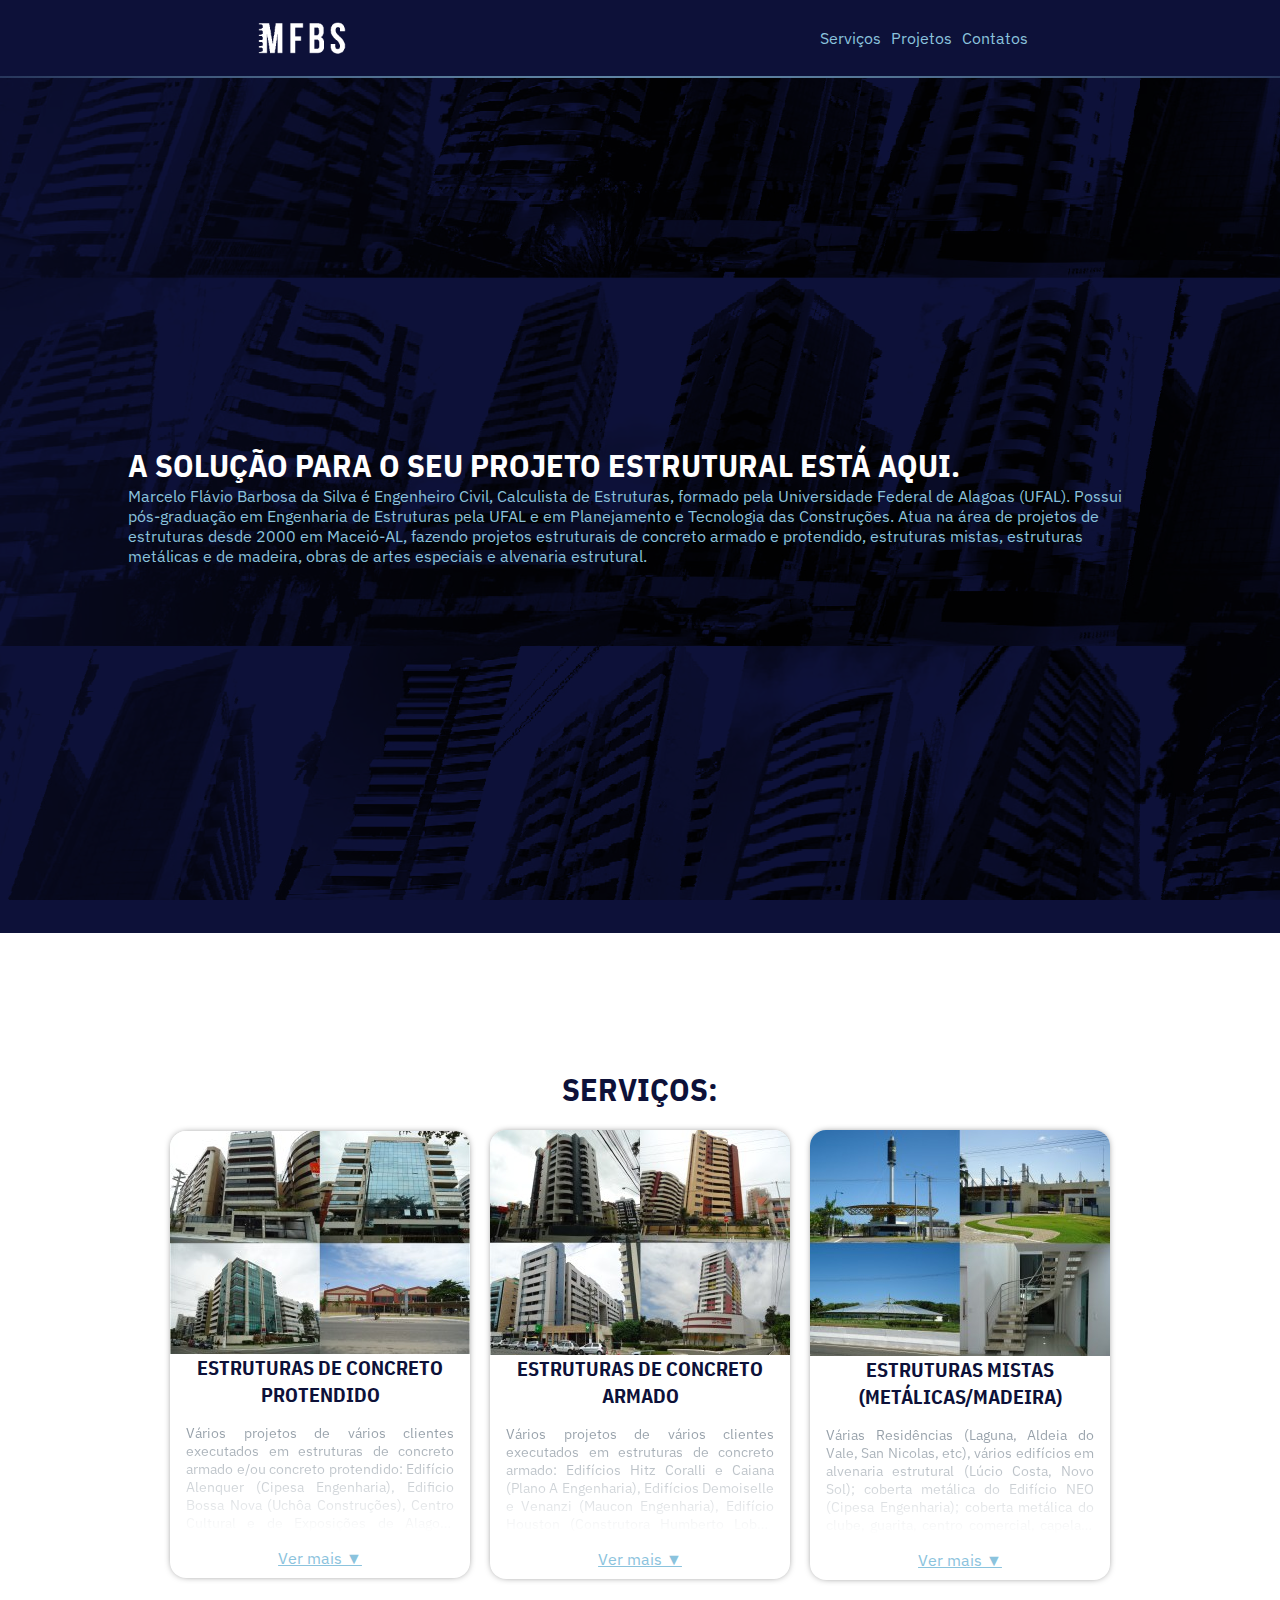
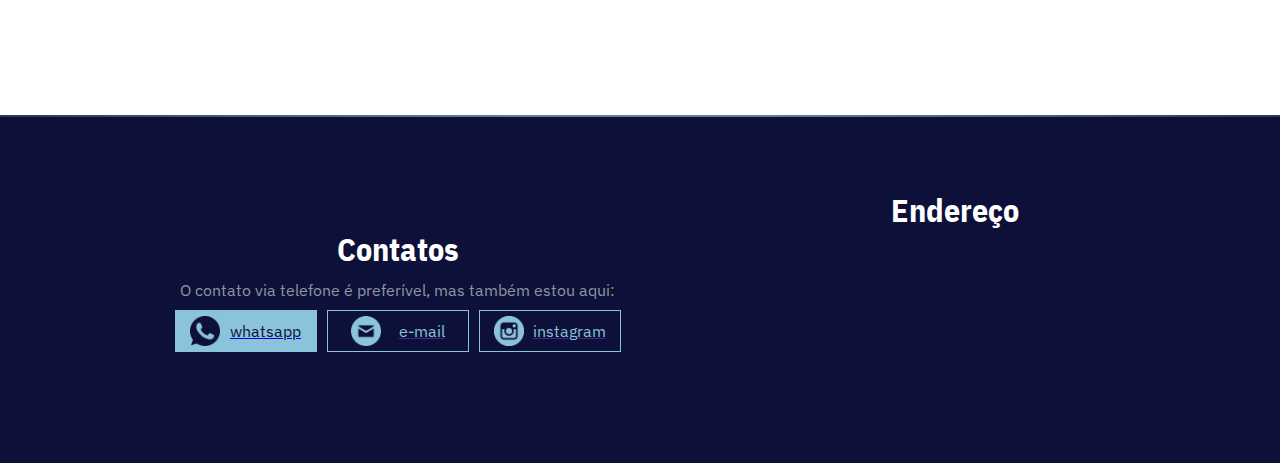
<file: index.html>
<!DOCTYPE html>
<html lang="pt-BR">

<head>
    <meta charset="UTF-8">
    <meta name="viewport" content="width=device-width, initial-scale=1.0">
    <title>MFBS - A solução para o seu projeto estrutural está aqui!</title>
    <link rel="stylesheet" href="./style/index.css">
    <link rel="stylesheet" href="https://fonts.googleapis.com/css2?family=IBM+Plex+Sans+Condensed:wght@400;700&display=swap"></head>
    <link rel="stylesheet" href="https://fonts.googleapis.com/css2?family=IBM+Plex+Sans:wght@400;500;700&display=swap">
<body>
    <header>
        <img src="./assets/logo.png" alt="Marcelo's logo" id="logo">
        <nav>
            <a class="navLinks" href="#servicos">Serviços</a>
            <a class="navLinks" href="#servicos">Projetos</a>
            <a class="navLinks" href="#contatos">Contatos</a>
        </nav>
    </header>
    <div class="separationDiv"></div>
    <main>
        <section id="home">
            <div id="presentation">
                <h1>A SOLUÇÃO PARA O SEU PROJETO ESTRUTURAL ESTÁ AQUI.</h1>
                <p>Marcelo Flávio Barbosa da Silva é Engenheiro Civil, Calculista de Estruturas, formado pela Universidade Federal de Alagoas (UFAL). Possui pós-graduação em Engenharia de Estruturas pela UFAL e em Planejamento e Tecnologia das Construções. Atua na área de projetos de estruturas desde 2000 em Maceió-AL, fazendo projetos estruturais de concreto armado e protendido, estruturas mistas, estruturas metálicas e de madeira, obras de artes especiais e alvenaria estrutural.</p>
            </div>
        </section>

        <section id="servicos">
            <h1>SERVIÇOS:</h1>
            <div id="cards">
                <div class="card">
                    <img src="./assets/protendido.jpg" alt="estruturas de concreto protendido">
                    <h1>ESTRUTURAS DE CONCRETO PROTENDIDO</h1>
                    <p class="cardP">Vários projetos de vários clientes executados em estruturas de concreto armado e/ou concreto protendido: Edifício Alenquer (Cipesa Engenharia), Edificio Bossa Nova (Uchôa Construções), Centro Cultural e de Exposições de Alagoas (Construtora
                        Santa Bárbara), Edifício Francesco Granacci, entre outros.</p>
                    <a href="./notFound.html">Ver mais ▼</a>
                </div>
                <div class="card">
                    <img src="./assets/armado.jpg" alt="estruturas de concreto armado">
                    <h1>ESTRUTURAS DE CONCRETO ARMADO</h1>
                    <p class="cardP">Vários projetos de vários clientes executados em estruturas de concreto armado: Edifícios Hitz Coralli e Caiana (Plano A Engenharia), Edifícios Demoiselle e Venanzi (Maucon Engenharia), Edifício Houston (Construtora Humberto Lobo), Edifício
                        Castelo Della Fontana (Construtora Monte Cristo), Edifício Calèche (HF construções), entre outros.</p>
                    <a href="./notFound.html">Ver mais ▼</a>
                </div>
                <div class="card">
                    <img src="./assets/mistas.jpg" alt="estruturas mistas">
                    <h1>ESTRUTURAS MISTAS (METÁLICAS/MADEIRA)</h1>
                    <p class="cardP">Várias Residências (Laguna, Aldeia do Vale, San Nicolas, etc), vários edifícios em alvenaria estrutural (Lúcio Costa, Novo Sol); coberta metálica do Edifício NEO (Cipesa Engenharia); coberta metálica do clube, guarita, centro comercial,
                        capela e marina do Condomínio Laguna (Cipesa Engenharia); várias cobertas metálicas de ginásios Poliesportivos em arcos metálicos de colégios e escolas do Estado (Telesil).</p>
                    <a href="./notFound.html">Ver mais ▼</a>
                </div>
            </div>
            
        </section>
    </main>
    <div class="separationDiv"></div>
    <footer>
        <section class="footerElements"  id="contatos">
            <h1>Contatos</h1>
            <p>O contato via telefone é preferível, mas também estou aqui:</p>
            <ul>                
                <a href="https://wa.link/ubb30k">
                    <li id="whatsappButton">
                        <img src="./assets/whatsapp.png" alt="Whatsapp contact">
                        <p>whatsapp</p>
                    </li>
                </a>
                
                <a href="">
                    <li>
                        <img src="./assets/mail.png" alt="E-mail contact">
                        <p>e-mail</p>
                    </li>
                </a>

                <a href="">
                    <li>
                        <img src="./assets/instagram.png" alt="Instagram contact">
                        <p>instagram</p>
                    </li>
                </a>
            </ul>
        </section>
        <section class="footerElements">
            <h1>Endereço</h1>
            <iframe src="https://www.google.com/maps/embed?pb=!1m18!1m12!1m3!1d3933.8116327927733!2d-35.72918142408911!3d-9.611482001352405!2m3!1f0!2f0!3f0!3m2!1i1024!2i768!4f13.1!3m3!1m2!1s0x701461104b67d97%3A0x37d6cdb29a63f827!2sAldeia%20do%20Vale%20Residential!5e0!3m2!1sen!2sbr!4v1706273705180!5m2!1sen!2sbr" allowfullscreen="true" loading="lazy" referrerpolicy="no-referrer-when-downgrade"></iframe>
        </section>
    </footer>
</body>

</html>
</file>
<file: style/index.css>
* {
    margin: 0;
    padding: 0;
    font-family: 'IBM Plex Sans', sans-serif;
    scroll-behavior: smooth;
}

h1 {
    font-family: 'IBM Plex Sans Condensed', sans-serif;
}

:root {
    --mainColor: #0d1139;
    --secondaryColor: #8bc3dd;
    --tertiaryColor: #8c97a1;
    --quarternaryColor: #5a4b47;
    --shadow: 0px 0px 8px -4px rgba(0, 0, 0, 1);
    --sizeH1: 20px;
    --sizeP: 14px;
    --gradientColor: linear-gradient(#8c97a1, #ffff);
    ;
}

#logo {
    height: 40px;
    align-self: center;
}

body {
    display: flex;
    flex-direction: column;
}

header {
    display: flex;
    justify-content: space-around;
    background-color: var(--mainColor);
    padding: 2vh;
}

nav {
    display: flex;
    flex-wrap: wrap;
    justify-content: flex-end;
    align-items: center;
    gap: 10px;
}

.navLinks {
    color: var(--secondaryColor);
    transition: 0.1s;
    text-decoration: none;
}

.navLinks:hover {
    opacity: 0.8;
}

.separationDiv {
    height: 0.2vh;
    background: radial-gradient(var(--secondaryColor), var(--mainColor));
}

#home {
    background-image: url("/assets/background.jpg");
    background-blend-mode: multiply;
    background-color: var(--mainColor);
    background-repeat: no-repeat;
    background-position: center;
    background-attachment: fixed;
    background-size: cover;
    height: 95vh;
    width: auto;
    display: flex;
    justify-content: center;
    align-items: center;
}

#presentation {
    width: 80vw;
}

#presentation h1 {
    color: white;
}

#presentation p {
    color: var(--secondaryColor);
}

#servicos {
    display: flex;
    flex-direction: column;
    align-items: center;
    margin-top: 15vh;
    margin-bottom: 15vh;
    gap: 20px;
    color: var(--mainColor);
}

#cards {
    display: flex;
    flex-direction: row;
    flex-wrap: wrap;
    justify-content: center;
    align-items: center;
    gap: 20px;
}

.card {
    background-color: white;
    max-height: 590px;
    max-width: 300px;
    transition: 0.1s;
    box-shadow: var(--shadow);
    display: flex;
    flex-direction: column;
    align-items: center;
    border-radius: 1rem;
}

.card:hover {
    opacity: 0.8;
}

.card img {
    border-top-right-radius: 1rem;
    border-top-left-radius: 1rem;
}

.card h1 {
    font-size: var(--sizeH1);
    text-align: center;
    color: var(--mainColor);
}

.card a {
    margin-bottom: 10px;
    color: var(--secondaryColor);
}

.cardP {
    margin: 1rem;
    text-align: justify;
    font-size: var(--sizeP);
    color: var(--tertiaryColor);
    display: -webkit-box;
    -webkit-line-clamp: 6;
    -webkit-box-orient: vertical;
    overflow: hidden;
    background: var(--gradientColor);
    -webkit-background-clip: text;
    color: transparent;
}

footer {
    background-color: var(--mainColor);
    display: flex;
    justify-content: space-evenly;
    flex-wrap: wrap-reverse;
    padding-top: 8vh;
    padding-bottom: 8vh;
    gap: 10px;
}

footer ul {
    display: flex;
    justify-content: center;
    list-style: none;
    flex-wrap: wrap;
    gap: 10px;
}

footer ul li {
    border-color: var(--secondaryColor);
    border-style: solid;
    display: flex;
    justify-content: space-evenly;
    align-items: center;
    width: 130px;
    padding: 5px;
    border-width: 1px;
}

#whatsappButton {
    background-color: var(--secondaryColor);
}

#whatsappButton p {
    color: var(--mainColor);
}

.footerElements li p {
    color: var(--secondaryColor);
}

footer img {
    width: 30px;
}

.footerElements {
    display: flex;
    flex-direction: column;
    align-items: center;
    justify-content: center;
    gap: 10px;
}

.footerElements li {
    transition: 0.1s;
}

.footerElements li:hover {
    opacity: 0.8;
}

.footerElements h1 {
    color: white;
}

.footerElements p {
    color: var(--tertiaryColor);
}

iframe {
    border-style: none;
    border-radius: 1rem;
}
</file>
